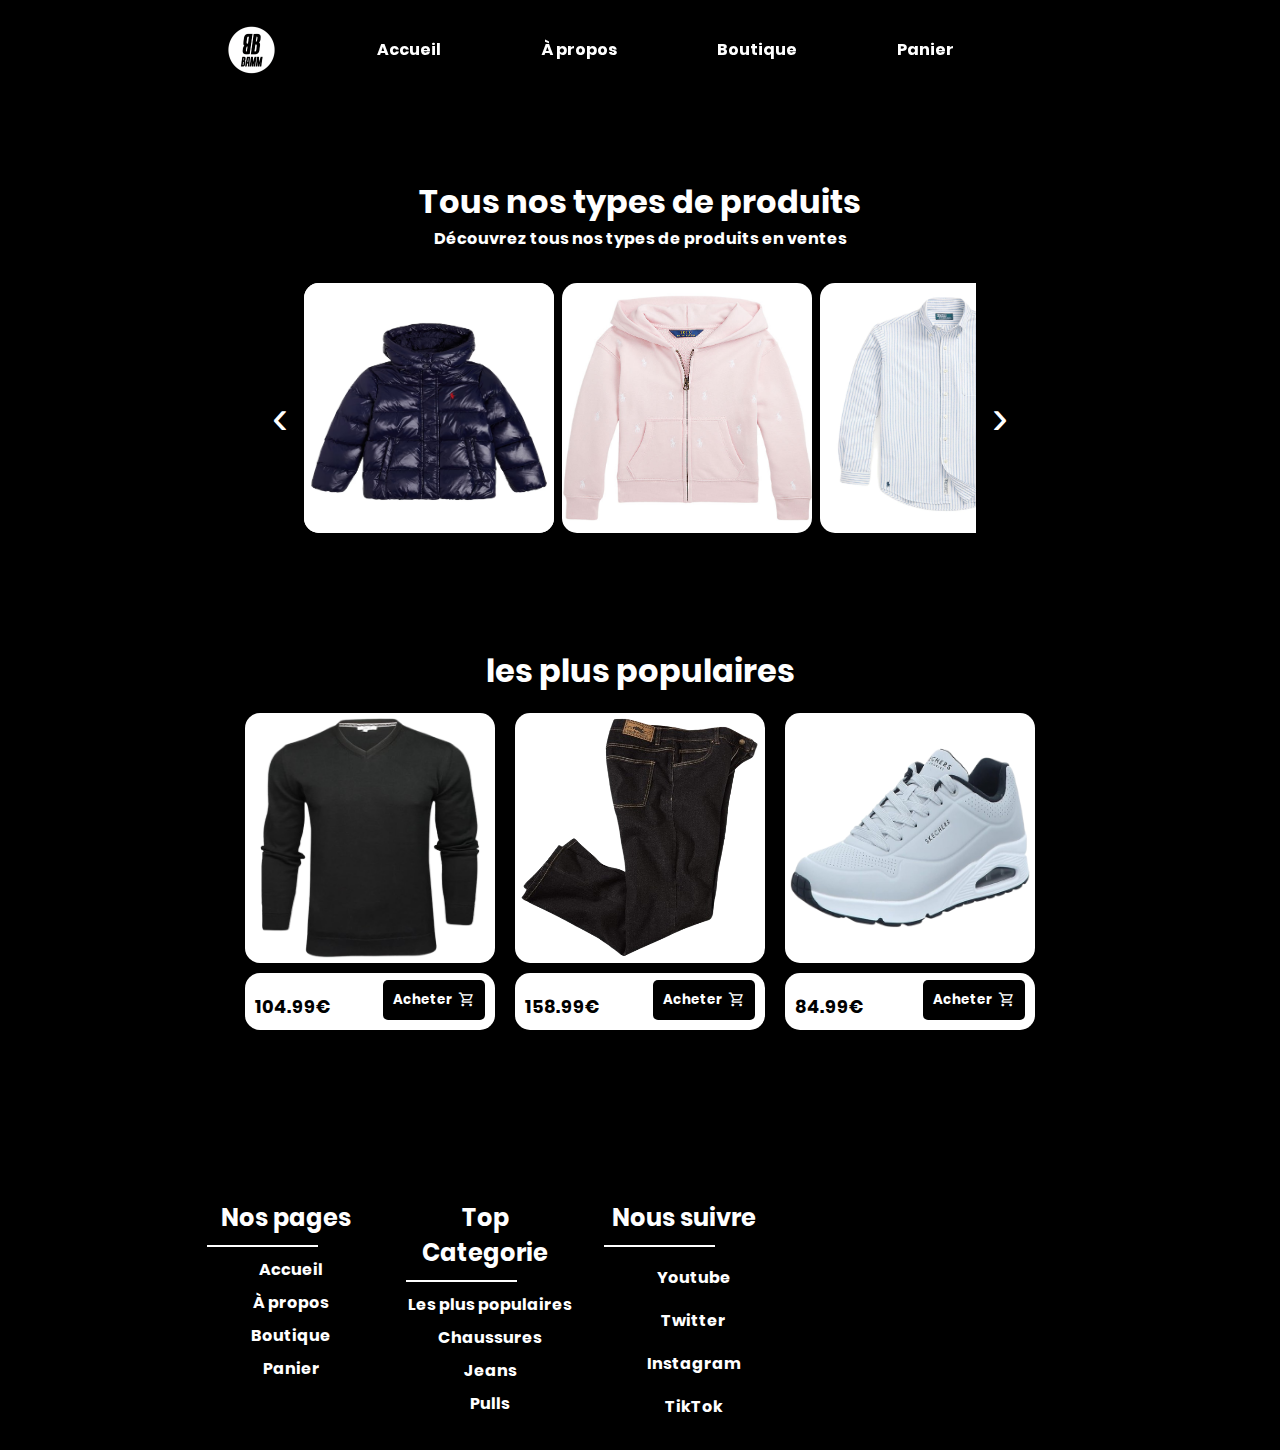
<file: boutique.html>
<!DOCTYPE html>
<html lang="en">
<head>
    <meta charset="UTF-8">
    <meta name="viewport" content="width=device-width, initial-scale=1.0">
    <title>Boutique</title>
    <link rel="stylesheet" href="css/boutique.css">    
    <link rel="stylesheet" href="https://fonts.googleapis.com/css2?family=Material+Symbols+Outlined:opsz,wght,FILL,GRAD@24,400,0,0&icon_names=shopping_cart" />
</head>

<header>
    <nav id="nav">
        <ul>
            <div class="menu-toggle" id="mobile-menu">
                <span class="bar"></span>
                <span class="bar"></span>
                <span class="bar"></span>
            </div>
            <ul class="nav-list">
            <img src="./images/logoBAMM_blanc.png" height="50px" width="50px">
            <li><a href="index.html">Accueil</a></li>
            <li><a href="a_propos.html">À propos</a></li>
            <li><a href="boutique.html">Boutique</a></li>
            <li>
                <div class="panier">
                    <a href="panier.html">Panier</a>
                    <span class="counter" id="item-count" style="display: none;">0</span>
                </div>
            </li>
            <span></span>
        </ul>
    </nav>
</header>

<body>
    <div style="height: 50px;"></div>

    <!--CAROUSEL-->
    <div class="carousel">
        <!--TITRE-->
        <div class="titre-caroussel">
            <h1>Tous nos types de produits</h1>
            <p>Découvrez tous nos types de produits en ventes</p>
        </div>

        <section id="caroussel-image">
            <!--FLECHES-->
            <button class="carousel-fleche carousel-fleche--prev" onclick="handleCarouselMove(false)">
                &#8249;
            </button>

            <button class="carousel-fleche carousel-fleche--next" onclick="handleCarouselMove()">
                &#8250;
            </button>
            
            <!--IMAGES-->
            <div class="carousel-container" dir="ltr">
                <!--DOUDOUNE-->
                <div class="carousel-slide" onclick="
                    document.getElementById('populaire').style.display='none';
                    document.getElementById('nosDoudounes').style.display='block';
                    document.getElementById('nosGilets').style.display='none';
                    document.getElementById('nosChemises').style.display='none';
                    document.getElementById('nosPulls').style.display='none';
                    document.getElementById('nosJeans').style.display='none';
                    document.getElementById('nosJoggings').style.display='none';
                    document.getElementById('nosShorts').style.display='none';
                    document.getElementById('nosChaussettes').style.display='none';
                    document.getElementById('nosChaussures').style.display='none';">
                    <img src="images/boutique/typeProduit/doudoune.png" height="250" width="250" alt="img_caroussel">
                </div>
                <div class="carousel-slide" onclick="
                    document.getElementById('populaire').style.display='none';
                    document.getElementById('nosDoudounes').style.display='none';
                    document.getElementById('nosGilets').style.display='block';
                    document.getElementById('nosChemises').style.display='none';
                    document.getElementById('nosPulls').style.display='none';
                    document.getElementById('nosJeans').style.display='none';
                    document.getElementById('nosJoggings').style.display='none';
                    document.getElementById('nosShorts').style.display='none';
                    document.getElementById('nosChaussettes').style.display='none';
                    document.getElementById('nosChaussures').style.display='none';">
                    <img src="images/boutique/typeProduit/gilet.jpg" height="250" width="250" alt="img_caroussel">
                </div>
                <div class="carousel-slide" onclick="
                    document.getElementById('populaire').style.display='none';
                    document.getElementById('nosDoudounes').style.display='none';
                    document.getElementById('nosGilets').style.display='none';
                    document.getElementById('nosChemises').style.display='block';
                    document.getElementById('nosPulls').style.display='none';
                    document.getElementById('nosJeans').style.display='none';
                    document.getElementById('nosJoggings').style.display='none';
                    document.getElementById('nosShorts').style.display='none';
                    document.getElementById('nosChaussettes').style.display='none';
                    document.getElementById('nosChaussures').style.display='none';">
                    <img src="images/boutique/typeProduit/chemise.jpg" height="250" width="250" alt="img_caroussel">
                </div>
                <div class="carousel-slide" onclick="
                    document.getElementById('populaire').style.display='none';
                    document.getElementById('nosDoudounes').style.display='none';
                    document.getElementById('nosGilets').style.display='none';
                    document.getElementById('nosChemises').style.display='none';
                    document.getElementById('nosPulls').style.display='block';
                    document.getElementById('nosJeans').style.display='none';
                    document.getElementById('nosJoggings').style.display='none';
                    document.getElementById('nosShorts').style.display='none';
                    document.getElementById('nosChaussettes').style.display='none';
                    document.getElementById('nosChaussures').style.display='none';">
                    <img src="images/boutique/typeProduit/pull.png" height="250" width="250" alt="img_caroussel">
                </div>
                <div class="carousel-slide" onclick="
                    document.getElementById('populaire').style.display='none';
                    document.getElementById('nosDoudounes').style.display='none';
                    document.getElementById('nosGilets').style.display='none';
                    document.getElementById('nosChemises').style.display='none';
                    document.getElementById('nosPulls').style.display='none';
                    document.getElementById('nosJeans').style.display='block';
                    document.getElementById('nosJoggings').style.display='none';
                    document.getElementById('nosShorts').style.display='none';
                    document.getElementById('nosChaussettes').style.display='none';
                    document.getElementById('nosChaussures').style.display='none';">
                    <img src="images/boutique/typeProduit/jean.png" height="250" width="250" alt="img_caroussel">
                </div>
                <div class="carousel-slide" onclick="
                    document.getElementById('populaire').style.display='none';
                    document.getElementById('nosDoudounes').style.display='none';
                    document.getElementById('nosGilets').style.display='none';
                    document.getElementById('nosChemises').style.display='none';
                    document.getElementById('nosPulls').style.display='none';
                    document.getElementById('nosJeans').style.display='none';
                    document.getElementById('nosJoggings').style.display='block';
                    document.getElementById('nosShorts').style.display='none';
                    document.getElementById('nosChaussettes').style.display='none';
                    document.getElementById('nosChaussures').style.display='none';">
                    <img src="images/boutique/typeProduit/jogging.jpg" height="250" width="250" alt="img_caroussel">
                </div>
                <div class="carousel-slide" onclick="
                    document.getElementById('populaire').style.display='none';
                    document.getElementById('nosDoudounes').style.display='none';
                    document.getElementById('nosGilets').style.display='none';
                    document.getElementById('nosChemises').style.display='none';
                    document.getElementById('nosPulls').style.display='none';
                    document.getElementById('nosJeans').style.display='none';
                    document.getElementById('nosJoggings').style.display='none';
                    document.getElementById('nosShorts').style.display='block';
                    document.getElementById('nosChaussettes').style.display='none';
                    document.getElementById('nosChaussures').style.display='none';">
                    <img src="images/boutique/typeProduit/short.png" height="250" width="250" alt="img_caroussel">
                </div>
                <div class="carousel-slide" onclick="
                    document.getElementById('populaire').style.display='none';
                    document.getElementById('nosDoudounes').style.display='none';
                    document.getElementById('nosGilets').style.display='none';
                    document.getElementById('nosChemises').style.display='none';
                    document.getElementById('nosPulls').style.display='none';
                    document.getElementById('nosJeans').style.display='none';
                    document.getElementById('nosJoggings').style.display='none';
                    document.getElementById('nosShorts').style.display='none';
                    document.getElementById('nosChaussettes').style.display='block';
                    document.getElementById('nosChaussures').style.display='none';">
                    <img src="images/boutique/typeProduit/chaussettes.png" height="250" width="250" alt="img_caroussel">
                </div>
                <div class="carousel-slide" onclick="
                    document.getElementById('populaire').style.display='none';
                    document.getElementById('nosDoudounes').style.display='none';
                    document.getElementById('nosGilets').style.display='none';
                    document.getElementById('nosChemises').style.display='none';
                    document.getElementById('nosPulls').style.display='none';
                    document.getElementById('nosJeans').style.display='none';
                    document.getElementById('nosJoggings').style.display='none';
                    document.getElementById('nosShorts').style.display='none';
                    document.getElementById('nosChaussettes').style.display='none';
                    document.getElementById('nosChaussures').style.display='block';">
                    <img src="images/boutique/typeProduit/chaussure.png" height="250" width="250" alt="img_caroussel">
                </div>
            </div>
        </section>
    </div>

    <!--POPULAIRE-->
    <div class="categorie" id="populaire">
        <h1>les plus populaires</h1>
        <div class="listeProduit">
            <div class="produit">
                <div class="image">
                    <img src="images/boutique/pull/pull2.png" height="240" width="220" alt="pullPopulaire">
                </div>
                <div class="info">
                    <h3 class="price">104.99€</h3>
                    <button class="buy-now-btn">Acheter<span class="material-symbols-outlined">
                        shopping_cart
                    </span></button>
                </div>
            </div>
            <div class="produit">
                <div class="image">
                    <img src="images/boutique/jean/jean1.png" height="240" width="240" alt="jeanPopulaire">
                </div>
                <div class="info">
                    <h3 class="price">158.99€</h3>
                    <button class="buy-now-btn">Acheter<span class="material-symbols-outlined">
                        shopping_cart
                    </span></button>
                </div>
            </div>
            <div class="produit">
                <div class="image">
                    <img src="images/boutique/chaussure/chaussure3.png" height="180" width="240" alt="chaussurePopulaire">
                </div>
                <div class="info">
                    <h3 class="price">84.99€</h3>
                    <button class="buy-now-btn">Acheter<span class="material-symbols-outlined">
                        shopping_cart
                    </span></button>
                </div>
            </div>
        </div>
    </div>

    <!--NOS PRODUITS-->
    <!--DOUDOUNES-->
    <div class="categorie" id="nosDoudounes" style="display: none;">
        <h1>nos doudounes</h1>
        <div class="listeProduit">
            <div class="produit">
                <div class="image">
                    <img src="images/boutique/doudoune/doudoune1.png" height="240" width="220" alt="doudoune1">
                </div>
                <div class="info">
                    <h3 class="price">117.99€</h3>
                    <button class="buy-now-btn">Acheter<span class="material-symbols-outlined">
                        shopping_cart
                    </span></button>
                </div>
            </div>
            <div class="produit">
                <div class="image">
                    <img src="images/boutique/doudoune/doudoune2.png" height="240" width="220" alt="doudoune2">
                </div>
                <div class="info">
                    <h3 class="price">71.99€</h3>
                    <button class="buy-now-btn">Acheter<span class="material-symbols-outlined">
                        shopping_cart
                    </span></button>
                </div>
            </div>
            <div class="produit">
                <div class="image">
                    <img src="images/boutique/doudoune/doudoune3.png" height="240" width="220" alt="doudoune3">
                </div>
                <div class="info">
                    <h3 class="price">185.99€</h3>
                    <button class="buy-now-btn">Acheter<span class="material-symbols-outlined">
                        shopping_cart
                    </span></button>
                </div>
            </div>
        </div>
    </div>

    <!--GILETS-->
    <div class="categorie" id="nosGilets" style="display: none;">
        <h1>nos gilets</h1>
        <div class="listeProduit">
            <div class="produit">
                <div class="image">
                    <img src="images/boutique/gilet/gilet1.png" height="240" width="220" alt="gilet1">
                </div>
                <div class="info">
                    <h3 class="price">66.99€</h3>
                    <button class="buy-now-btn">Acheter<span class="material-symbols-outlined">
                        shopping_cart
                    </span></button>
                </div>
            </div>
            <div class="produit">
                <div class="image">
                    <img src="images/boutique/gilet/gilet2.png" height="240" width="220" alt="gilet2">
                </div>
                <div class="info">
                    <h3 class="price">194.99€</h3>
                    <button class="buy-now-btn">Acheter<span class="material-symbols-outlined">
                        shopping_cart
                    </span></button>
                </div>
            </div>
            <div class="produit">
                <div class="image">
                    <img src="images/boutique/gilet/gilet3.png" height="240" width="220" alt="gilet3">
                </div>
                <div class="info">
                    <h3 class="price">73.99€</h3>
                    <button class="buy-now-btn">Acheter<span class="material-symbols-outlined">
                        shopping_cart
                    </span></button>
                </div>
            </div>
        </div>
    </div>

    <!--CHEMISES-->
    <div class="categorie" id="nosChemises" style="display: none;">
        <h1>nos chemises</h1>
        <div class="listeProduit">
            <div class="produit">
                <div class="image">
                    <img src="images/boutique/chemise/chemise1.png" height="240" width="250" alt="chemise1">
                </div>
                <div class="info">
                    <h3 class="price">177.99€</h3>
                    <button class="buy-now-btn">Acheter<span class="material-symbols-outlined">
                        shopping_cart
                    </span></button>
                </div>
            </div>
            <div class="produit">
                <div class="image">
                    <img src="images/boutique/chemise/chemise2.png" height="240" width="250" alt="chemise2">
                </div>
                <div class="info">
                    <h3 class="price">165.99€</h3>
                    <button class="buy-now-btn">Acheter<span class="material-symbols-outlined">
                        shopping_cart
                    </span></button>
                </div>
            </div>
            <div class="produit">
                <div class="image">
                    <img src="images/boutique/chemise/chemise3.png" height="240" width="250" alt="chemise3">
                </div>
                <div class="info">
                    <h3 class="price">141.99€</h3>
                    <button class="buy-now-btn">Acheter<span class="material-symbols-outlined">
                        shopping_cart
                    </span></button>
                </div>
            </div>
        </div>
    </div>

    <!--PULLS-->
    <div class="categorie" id="nosPulls" style="display: none;">
        <h1>nos pulls</h1>
        <div class="listeProduit">
            <div class="produit">
                <div class="image">
                    <img src="images/boutique/pull/pull1.png" height="240" width="220" alt="pull1">
                </div>
                <div class="info">
                    <h3 class="price">95.99€</h3>
                    <button class="buy-now-btn">Acheter<span class="material-symbols-outlined">
                        shopping_cart
                    </span></button>
                </div>
            </div>
            <div class="produit">
                <div class="image">
                    <img src="images/boutique/pull/pull2.png" height="240" width="220" alt="pull2">
                </div>
                <div class="info">
                    <h3 class="price">136.99€</h3>
                    <button class="buy-now-btn">Acheter<span class="material-symbols-outlined">
                        shopping_cart
                    </span></button>
                </div>
            </div>
            <div class="produit">
                <div class="image">
                    <img src="images/boutique/pull/pull3.png" height="240" width="220" alt="pull3">
                </div>
                <div class="info">
                    <h3 class="price">88.99€</h3>
                    <button class="buy-now-btn">Acheter<span class="material-symbols-outlined">
                        shopping_cart
                    </span></button>
                </div>
            </div>
        </div>
    </div>

    <!--JEANS-->
    <div class="categorie" id="nosJeans" style="display: none;">
        <h1>nos jeans</h1>
        <div class="listeProduit">
            <div class="produit">
                <div class="image">
                    <img src="images/boutique/jean/jean1.png" height="240" width="240" alt="jean1">
                </div>
                <div class="info">
                    <h3 class="price">158.99€</h3>
                    <button class="buy-now-btn">Acheter<span class="material-symbols-outlined">
                        shopping_cart
                    </span></button>
                </div>
            </div>
            <div class="produit">
                <div class="image">
                    <img src="images/boutique/jean/jean2.png" height="240" width="240" alt="jean2">
                </div>
                <div class="info">
                    <h3 class="price">182.99€</h3>
                    <button class="buy-now-btn">Acheter<span class="material-symbols-outlined">
                        shopping_cart
                    </span></button>
                </div>
            </div>
            <div class="produit">
                <div class="image">
                    <img src="images/boutique/jean/jean3.png" height="240" width="240" alt="jean3">
                </div>
                <div class="info">
                    <h3 class="price">85.99€</h3>
                    <button class="buy-now-btn">Acheter<span class="material-symbols-outlined">
                        shopping_cart
                    </span></button>
                </div>
            </div>
        </div>
    </div>

    <!--JOGGINGS-->
    <div class="categorie" id="nosJoggings" style="display: none;">
        <h1>nos joggings</h1>
        <div class="listeProduit">
            <div class="produit">
                <div class="image">
                    <img src="images/boutique/jogging/jogging1.png" height="240" width="100" alt="jogging1">
                </div>
                <div class="info">
                    <h3 class="price">131.99€</h3>
                    <button class="buy-now-btn">Acheter<span class="material-symbols-outlined">
                        shopping_cart
                    </span></button>
                </div>
            </div>
            <div class="produit">
                <div class="image">
                    <img src="images/boutique/jogging/jogging2.png" height="240" width="100" alt="jogging2">
                </div>
                <div class="info">
                    <h3 class="price">195.99€</h3>
                    <button class="buy-now-btn">Acheter<span class="material-symbols-outlined">
                        shopping_cart
                    </span></button>
                </div>
            </div>
            <div class="produit">
                <div class="image">
                    <img src="images/boutique/jogging/jogging3.png" height="240" width="100" alt="jogging3">
                </div>
                <div class="info">
                    <h3 class="price">151.99€</h3>
                    <button class="buy-now-btn">Acheter<span class="material-symbols-outlined">
                        shopping_cart
                    </span></button>
                </div>
            </div>
        </div>
    </div>

    <!--SHORTS-->
    <div class="categorie" id="nosShorts" style="display: none;">
        <h1>nos shorts</h1>
        <div class="listeProduit">
            <div class="produit">
                <div class="image">
                    <img src="images/boutique/short/short1.png" height="220" width="260" alt="short1">
                </div>
                <div class="info">
                    <h3 class="price">60.99€</h3>
                    <button class="buy-now-btn">Acheter<span class="material-symbols-outlined">
                        shopping_cart
                    </span></button>
                </div>
            </div>
            <div class="produit">
                <div class="image">
                    <img src="images/boutique/short/short2.png" height="220" width="260" alt="short2">
                </div>
                <div class="info">
                    <h3 class="price">94.99€</h3>
                    <button class="buy-now-btn">Acheter<span class="material-symbols-outlined">
                        shopping_cart
                    </span></button>
                </div>
            </div>
            <div class="produit">
                <div class="image">
                    <img src="images/boutique/short/short3.png" height="220" width="260" alt="short3">
                </div>
                <div class="info">
                    <h3 class="price">113.99€</h3>
                    <button class="buy-now-btn">Acheter<span class="material-symbols-outlined">
                        shopping_cart
                    </span></button>
                </div>
            </div>
        </div>
    </div>

    <!--CHAUSSETTES-->
    <div class="categorie" id="nosChaussettes" style="display: none;">
        <h1>nos chaussettes</h1>
        <div class="listeProduit">
            <div class="produit">
                <div class="image">
                    <img src="images/boutique/chaussette/chaussette1.png" height="200" width="240" alt="chaussette1">
                </div>
                <div class="info">
                    <h3 class="price">15.99€</h3>
                    <button class="buy-now-btn">Acheter<span class="material-symbols-outlined">
                        shopping_cart
                    </span></button>
                </div>
            </div>
            <div class="produit">
                <div class="image">
                    <img src="images/boutique/chaussette/chaussette2.png" height="200" width="240" alt="chaussette2">
                </div>
                <div class="info">
                    <h3 class="price">16.99€</h3>
                    <button class="buy-now-btn">Acheter<span class="material-symbols-outlined">
                        shopping_cart
                    </span></button>
                </div>
            </div>
        </div>
    </div>

    <!--CHAUSSURES-->
    <div class="categorie" id="nosChaussures" style="display: none;">
        <h1>nos chaussures</h1>
        <div class="listeProduit"> 
            <div class="produit">
                <div class="image">
                    <img src="images/boutique/chaussure/chaussure1.png" height="180" width="240" alt="chaussure1">
                </div>
                <div class="info">
                    <h3 class="price">82.99€</h3>
                    <button class="buy-now-btn">Acheter<span class="material-symbols-outlined">
                        shopping_cart
                    </span></button>
                </div>
            </div>
            <div class="produit">
                <div class="image">
                    <img src="images/boutique/chaussure/chaussure2.png" height="180" width="240" alt="chaussure2">
                </div>
                <div class="info">
                    <h3 class="price">107.99€</h3>
                    <button class="buy-now-btn">Acheter<span class="material-symbols-outlined">
                        shopping_cart
                    </span></button>
                </div>
            </div>
            <div class="produit">
                <div class="image">
                    <img src="images/boutique/chaussure/chaussure3.png" height="180" width="240" alt="chaussure3">
                </div>
                <div class="info">
                    <h3 class="price">84.99€</h3>
                    <button class="buy-now-btn">Acheter<span class="material-symbols-outlined">
                        shopping_cart
                    </span></button>
                </div>
            </div>
        </div>
    </div>

    <!--FOOTER-->
    <footer>
        <div class="footer-section">
            <h1>Nos pages</h1>
            <ul>
                <li><a href="index.html">Accueil</a></li>
                <li><a href="a_propos.html">À propos</a></li>
                <li><a href="boutique.html">Boutique</a></li>
                <li><a href="panier.html">Panier</a></li>
            </ul>
        </div>
    
        <div class="footer-section">
            <h1>Top Categorie</h1>
            <ul>
                <li>
                    <a onclick="
                    document.getElementById('populaire').style.display='block';
                    document.getElementById('nosDoudounes').style.display='none';
                    document.getElementById('nosGilets').style.display='none';
                    document.getElementById('nosChemises').style.display='none';
                    document.getElementById('nosPulls').style.display='none';
                    document.getElementById('nosJeans').style.display='none';
                    document.getElementById('nosJoggings').style.display='none';
                    document.getElementById('nosShorts').style.display='none';
                    document.getElementById('nosChaussettes').style.display='none';
                    document.getElementById('nosChaussures').style.display='none';"
                    href="#">Les plus populaires</a>
                </li>
                <li><a onclick="
                    document.getElementById('populaire').style.display='none';
                    document.getElementById('nosDoudounes').style.display='none';
                    document.getElementById('nosGilets').style.display='none';
                    document.getElementById('nosChemises').style.display='none';
                    document.getElementById('nosPulls').style.display='none';
                    document.getElementById('nosJeans').style.display='none';
                    document.getElementById('nosJoggings').style.display='none';
                    document.getElementById('nosShorts').style.display='none';
                    document.getElementById('nosChaussettes').style.display='none';
                    document.getElementById('nosChaussures').style.display='block';"
                    href="#">Chaussures</a>
                </li>
                <li><a onclick="
                    document.getElementById('populaire').style.display='none';
                    document.getElementById('nosDoudounes').style.display='none';
                    document.getElementById('nosGilets').style.display='none';
                    document.getElementById('nosChemises').style.display='none';
                    document.getElementById('nosPulls').style.display='none';
                    document.getElementById('nosJeans').style.display='block';
                    document.getElementById('nosJoggings').style.display='none';
                    document.getElementById('nosShorts').style.display='none';
                    document.getElementById('nosChaussettes').style.display='none';
                    document.getElementById('nosChaussures').style.display='none';"
                    href="#">Jeans</a>
                </li>
                <li>
                    <a onclick="
                    document.getElementById('populaire').style.display='none';
                    document.getElementById('nosDoudounes').style.display='none';
                    document.getElementById('nosGilets').style.display='none';
                    document.getElementById('nosChemises').style.display='none';
                    document.getElementById('nosPulls').style.display='block';
                    document.getElementById('nosJeans').style.display='none';
                    document.getElementById('nosJoggings').style.display='none';
                    document.getElementById('nosShorts').style.display='none';
                    document.getElementById('nosChaussettes').style.display='none';
                    document.getElementById('nosChaussures').style.display='none';"
                    href="#">Pulls</a>
                </li>
            </ul>
        </div>

        <div class="footer-section">
            <h1>Nous suivre</h1>
            <ul class="liste-footer">
                <li><a href="https://www.youtube.com" target="_blank"><i class="fab fa-youtube"></i><strong>Youtube</strong></a></li>
                <li><a href="https://www.twitter.com" target="_blank"><i class="fab fa-twitter"></i><strong>Twitter</strong></a></li>
                <li><a href="https://www.instagram.com" target="_blank"><i class="fab fa-instagram"></i><strong>Instagram</strong></a></li>
                <li><a href="https://www.tiktok.com" target="_blank"><i class="fab fa-tiktok"></i><strong>TikTok</strong></a></li>
            </ul>
        </div>
        <iframe src="https://www.google.com/maps/embed?pb=!1m18!1m12!1m3!1d2812.4651693552!2d6.837686581501665!3d47.64373933983686!2m3!1f0!2f0!3f0!3m2!1i1024!2i768!4f13.1!3m3!1m2!1s0x47923b7f3ef97f73%3A0xa8bb356e6190f64c!2sIUT%20Nord%20Franche-Comt%C3%A9%20-%20Universit%C3%A9%20de%20Franche-Comt%C3%A9!5e0!3m2!1sen!2sfr!4v1729255618287!5m2!1sen!2sfr" width="300" height="250" style="border:0;" allowfullscreen="" loading="lazy" referrerpolicy="no-referrer-when-downgrade"></iframe>
    </footer>

    <!--SCRIPT-->
    <script src="script/scriptBoutique.js"></script>

</body>
</html>
</file>
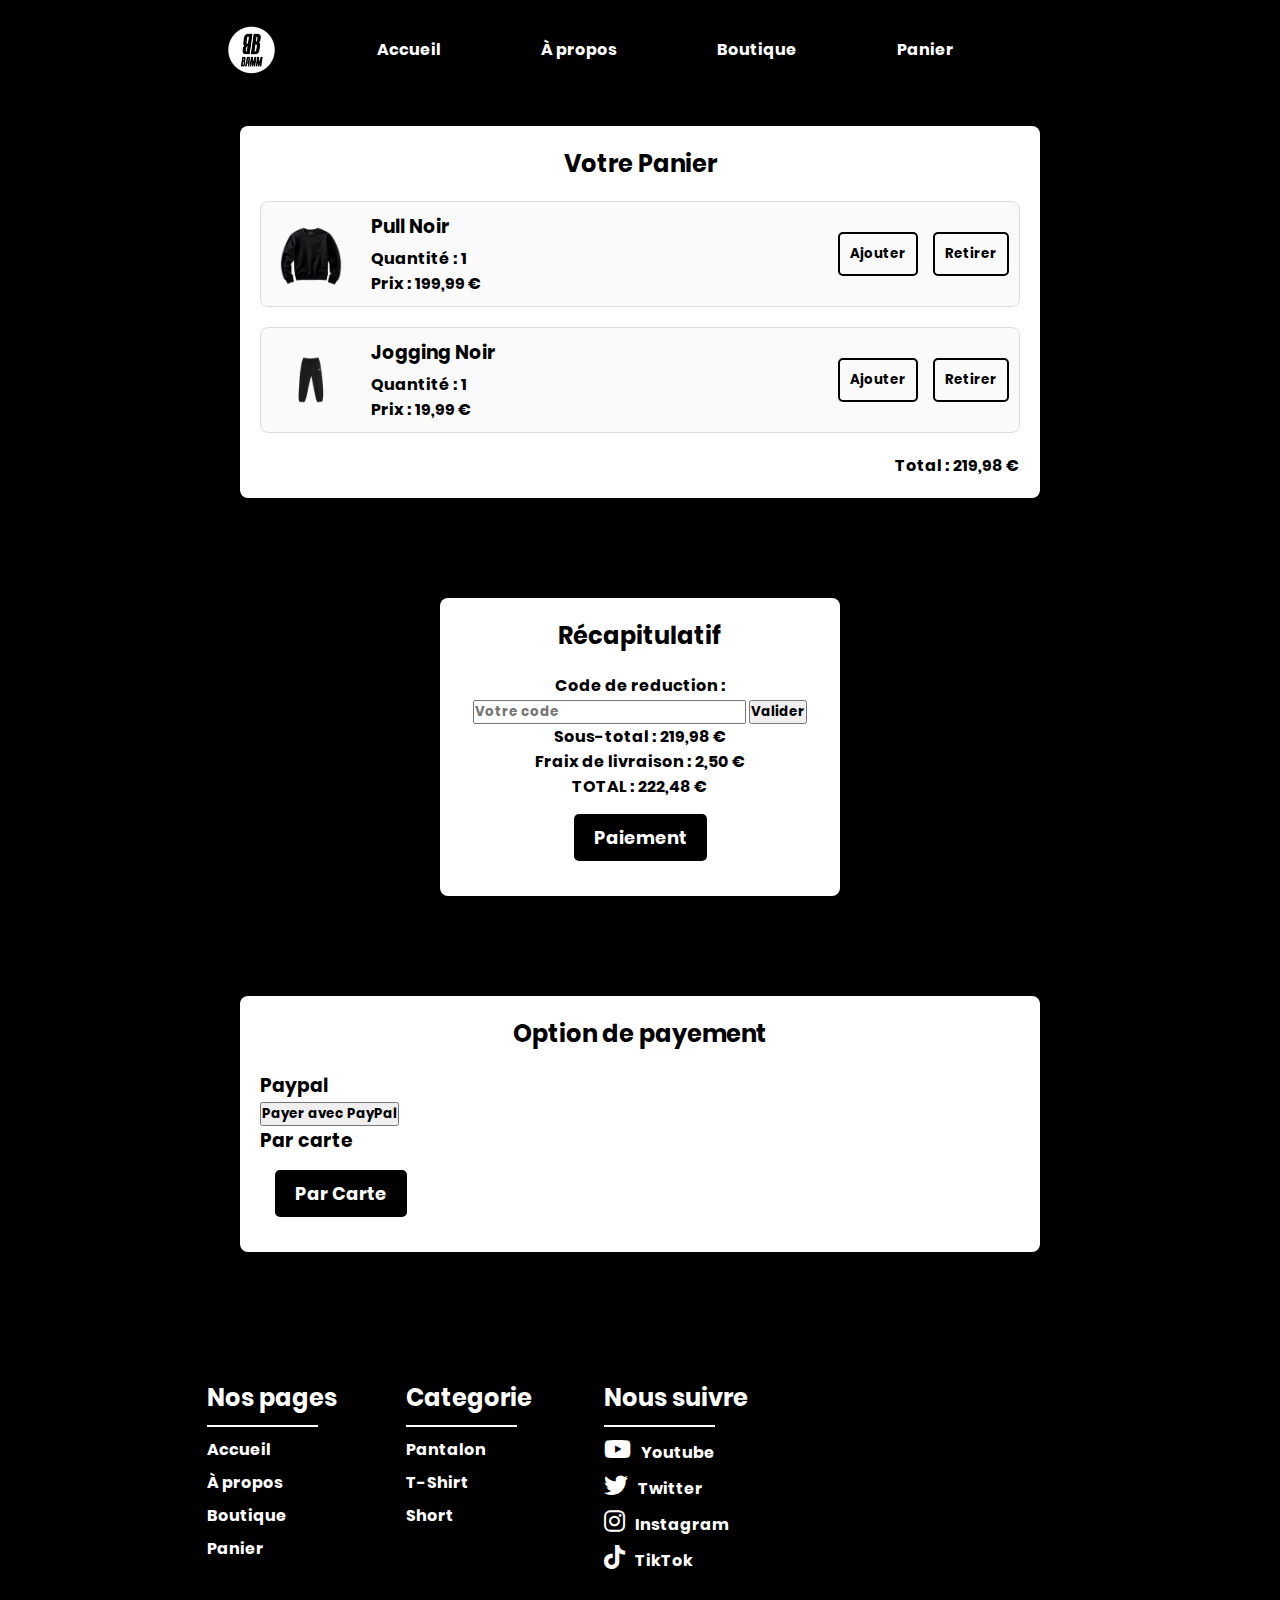
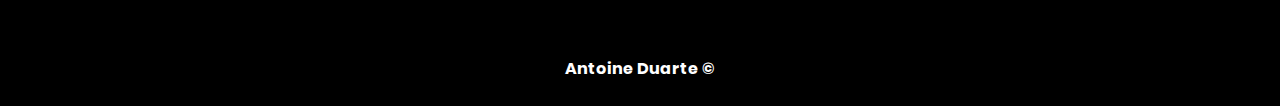
<file: panier.html>
<!DOCTYPE html>
<html lang="fr">
<head>
    <meta charset="UTF-8">
    <meta name="viewport" content="width=device-width, initial-scale=1.0">
    <title>BAMM</title>
    <link rel="icon" href="favicon.ico" type="image/x-icon">
    <link rel="stylesheet" href="css/panier.css">    
    <link rel="stylesheet" href="https://fonts.googleapis.com/css2?family=Material+Symbols+Outlined:opsz,wght,FILL,GRAD@24,400,0,0&icon_names=shopping_cart" />
    <link rel="stylesheet" href="https://cdnjs.cloudflare.com/ajax/libs/font-awesome/6.0.0-beta3/css/all.min.css">

</head>
<header>
    <nav id="nav">
        <ul>
            <div class="menu-toggle" id="mobile-menu">
                <span class="bar"></span>
                <span class="bar"></span>
                <span class="bar"></span>
            </div>
            <ul class="nav-list">
            <img src="./images/logoBAMM_blanc.png" height="50px" width="50px">
            <li><a href="index.html">Accueil</a></li>
            <li><a href="a_propos.html">À propos</a></li>
            <li><a href="boutique.html">Boutique</a></li>
            <li><a href="panier.html">Panier</a></li>
            <span></span>
        </ul>
    </nav>
</header>

<body>
    <br><br><br><br><br><br><br>
    <section>
    <h2>Votre Panier</h2>
    <div class="panier">
        <img src="images/index/top_ventes/pull.png" alt="Produit 1">
        <div class="item-info">
            <h3>Pull Noir</h3>
            <p>Quantité : 1</p>
            <p>Prix : 199,99 €</p>
        </div>
        <button class="ajoute-btn">Ajouter</button>
        <button class="retire-btn">Retirer</button>
    </div>

    <div class="panier">
        <img src="images/index/top_ventes/jogging_vente.jpg" alt="Produit 2">
        <div class="item-info">
            <h3>Jogging Noir</h3>
            <p>Quantité : 1</p>
            <p>Prix : 19,99 €</p>
        </div>
        <button class="ajoute-btn">Ajouter</button>
        <button class="retire-btn">Retirer</button>
    </div>

    <div class="cart-summary">
        <p>Total : 219,98 €</p>
        
    </div>
    </section>

    <section id="Recapitulatif">
        <h2>Récapitulatif</h2>
        <p>Code de reduction : </p>
        <input type="text" name=" code" id="code" placeholder="Votre code"> <button> Valider</button>
        <br>
        <p>Sous-total : 219,98 €</p>
        <p>Fraix de livraison : 2,50 €</p>
        <p>TOTAL : 222,48 €</p>
        <a href="#infopaye">
        <button class="valide-btn">Paiement</button>
        </a>
        
    </section>

    <section id="infopaye">
        <h2>Option de payement</h2>
        <div id="paypal">
            <h3>Paypal</h3>
            <a href="https://www.paypal.com/your-link-here" target="_blank">
                <button class="paypal-btn">
                  Payer avec PayPal
                </button>
            </a> 
        </div>
        <div id="optionpayement">
            <h3>Par carte</h3>
            <a href="carte.html" >
                <button class="valide-btn">
                  Par Carte                </button>
            </a> 
        </div>
    </section>

    <footer>

        <div class="footer-section">
            <h1>Nos pages</h1>
            <ul>
                <li><a href="index.html">Accueil</a></li>
                <li><a href="a_propos.html">À propos</a></li>
                <li><a href="boutique.html">Boutique</a></li>
                <li><a href="panier.html">Panier</a></li>
            </ul>
        </div>
    
        <div class="footer-section">
            <h1>Categorie</h1>
            <ul>
                <li><a href="#">Pantalon</a></li>
                <li><a href="#">T-Shirt</a></li>
                <li><a href="#">Short</a></li>
            </ul>
        </div>

        <div class="footer-section">
            <h1>Nous suivre</h1>
            <ul class="liste-footer">
                <li><a href="https://www.youtube.com" target="_blank"><i class="fab fa-youtube"></i><strong>Youtube</strong></a></li>
                <li><a href="https://www.twitter.com" target="_blank"><i class="fab fa-twitter"></i><strong>Twitter</strong></a></li>
                <li><a href="https://www.instagram.com" target="_blank"><i class="fab fa-instagram"></i><strong>Instagram</strong></a></li>
                <li><a href="https://www.tiktok.com" target="_blank"><i class="fab fa-tiktok"></i><strong>TikTok</strong></a></li>
            </ul>
        </div>

                <iframe src="https://www.google.com/maps/embed?pb=!1m18!1m12!1m3!1d2812.4651693552!2d6.837686581501665!3d47.64373933983686!2m3!1f0!2f0!3f0!3m2!1i1024!2i768!4f13.1!3m3!1m2!1s0x47923b7f3ef97f73%3A0xa8bb356e6190f64c!2sIUT%20Nord%20Franche-Comt%C3%A9%20-%20Universit%C3%A9%20de%20Franche-Comt%C3%A9!5e0!3m2!1sen!2sfr!4v1729255618287!5m2!1sen!2sfr" width="300" height="250" style="border:0;" allowfullscreen="" loading="lazy" referrerpolicy="no-referrer-when-downgrade"></iframe>
    </footer>

    <div class="nom-auteur">Antoine Duarte &copy </div>

    <script src="script/script.js"></script>
</body>
</html>
</file>
<file: css/boutique.css>
* {
    padding: 0;
    margin: 0;
  }
  
body {
    background-color: black;
    scroll-behavior: smooth;
    font-family: "Poppins_Bold";
    color: white;
    justify-content: center;
    text-align: center;
}

/* 

--------------------------------------------------------------
|                          Barre de naviguation              |
--------------------------------------------------------------


*/

#nav{
    transition: background-color 0.4s ease; /* Transition fluide en 0.4 secondes */
  }
  
  header{
    position:fixed;
    font-family: "Poppins_Bold";
    width: 100%; /* Prend toute la largeur de la page */
    z-index: 1000; 
  }
  
  nav ul{
    list-style-type: none;
    align-items: center;
  }
  li{
    display: inline-block;
  }
  
  li a{
    color:white;
    text-decoration: none;
  }
  header nav ul {
    padding:1%;
    display: flex;
    justify-content: center;
    gap: 100px;
  }
  
  
  nav li a:after {
    content: '';
    display: block;
    margin: auto;
    height: 1px;
    width: 0;
    background: transparent;
    transition: width .5s ease, background-color .5s ease;
  }
  nav li a:hover:after {
    width: 90%;
    background: white;
  }
  .menu-toggle{
    display: none;
    flex-direction: column;
    cursor: pointer;
  }
  
  .bar {
    height: 3px; /* Épaisseur des barres */
    width: 25px; /* Largeur des barres */
    background-color: white; /* Couleur des barres */
    margin: 3px 0; /* Espace entre les barres */
  }
  
  /* BARRE SCROLL */
  nav.scrolled {
    background-color: black; /* Change en noir après le scroll */
  }
  
  /* Barre de navation HAUT (RESPONSIVE) */
  @media (max-width: 768px) {
    .nav-list {
      display: none; /* Masquer la liste par défaut */
      flex-direction: column; /* Affiche les éléments verticalement */
      position: absolute; /* Positionnement absolu */
      top: 30px; /* Positionnement sous la barre de navigation */
      right: 0; /* Aligne à droite */
      background-color: black; /* Fond noir */
      width: 100%; /* Prend toute la largeur */
      padding: 10px 0; /* Espace vertical */
  }
  
  .nav-list.active {
      display: flex; /* Affiche la liste quand active */
  }
  
  .menu-toggle {
      display: flex; /* Affiche le menu burger */
  }
  
  #nav{
    background-color: black;
  }
  header nav ul{
    gap:30px
  }
  }

.panier{
    display: flex;
    flex-direction: row;
}

  .counter {
    background-color: red;
    color: white;
    border-radius: 50%;
    padding: 5px 10px;
    margin-left: 5px; /* Espace entre le texte "Panier" et le compteur */
    font-size: 0.8em;
    vertical-align: middle; /* Pour aligner verticalement avec le texte */
}

/*
--------------------------------------------------------------
|                          PAGE BOUTIQUE                            |
--------------------------------------------------------------
*/

.categorie {
    width: 100%;
    padding-block: 16px 32px;
    margin: 16px 48px;
    display: flex;
    gap: 8px;
    justify-content: center;
    font-family: 'Poppins_Bold';
    margin: auto;
    overflow-x: auto;
    flex-direction: column;
}

.listeProduit{
    display: flex;
    flex-direction: row;
    justify-content: center;
}

.produit{
    position: relative;
    width: 250px;
    display: flex;
    flex-direction: column;
    gap: 10px;
    margin: 10px;
    justify-content: center;
    align-items: center;
}

.image {
    background-color: white;
    border-radius: 15px;
    width: 250px;
    height: 250px;
    display: flex; /* Utilise flexbox pour centrer le contenu */
    align-items: center; /* Centre verticalement le contenu */
    justify-content: center; /* Centre horizontalement le contenu */
}

.info {
    position : relative;
    width: 250px;
    background-color: white;
    border-radius: 15px;
    text-align: left;
}

@media (max-width: 768px) {
    .listeProduit{
        flex-direction: column;
        align-items: center;
    }
}

.price {
    position: relative;
    font-size: 18px;
    font-weight: bold;
    color: black;
    padding: 10px;
    padding-top: 20px;
}

.buy-now-btn span {
    font-size: 1.3em;
    margin-left: 5px;
}
  
.buy-now-btn {
    position: absolute;
    display: flex; /* Utilise flexbox pour centrer le contenu */
    align-items: center; /* Centre verticalement le contenu */
    justify-content: center; /* Centre horizontalement le contenu */
    bottom: 10px;
    right: 10px;
    padding: 10px 10px;
    background-color: black;
    color: white;
    border: none;
    border-radius: 5px;
    cursor: pointer;
    font-family: 'Poppins_Bold';
}
  
.buy-now-btn:hover {
    background-color: white;
    color: black;
}

/*
--------------------------------------------------------------
|                          CAROUSSEL IMAGE                   |
--------------------------------------------------------------
*/
#caroussel-image{
    display: flex;
    justify-content: center;
    align-items: center;
    margin-right: 20%;
    margin-left: 20%;
    margin-bottom: 50px;
  }
  
  .titre-caroussel h1{
    margin-top: 10%;
    display: flex;
    justify-content: center;
    align-items: center;
    font-family: 'Poppins_Bold';
    color: white;
  }
  
  .titre-caroussel p{
    display: flex;
    justify-content: center;
    align-items: center;
    font-family: 'Poppins_Bold';
    color: white;
  }
  
  .carousel-fleche {
    position: absolute;
    display: flex;
    justify-content: center;
    margin-block: auto;
    height: fit-content;
    width: 48px;
    border: none;
    font-size: 3rem;
    padding: 0;
    cursor: pointer;
    background-color: black;
    color:white;
  }
  
  .carousel-slide img:hover{
    filter: brightness(0.5);
    transition: 0.3s;
  }
  
  .carousel-fleche--prev {
    left: 20%;
  }
  
  .carousel-fleche--next {
    right: 20%;
  }
  
  .carousel-container {
    width: 100%;
    padding-block: 16px 32px;
    margin: 16px 48px;
    overflow-x: auto;
    display: flex;
    gap: 8px;
    align-items: center;
    scroll-snap-type: x mandatory;
    flex-flow: row nowrap;
    scroll-behavior: smooth;
  }
  
  .carousel-container::-webkit-scrollbar {
    display:none;
  }
  
  .carousel-slide img{
    flex: 1 0 30%; /* Réduit la taille de base à 20% au lieu de 30% */
    aspect-ratio: 1; /* Laisse l'image carrée */
    flex-flow: column nowrap;
    display: flex;
    justify-content: center;
    align-items: center;
    scroll-snap-align: center;
    background-color: white;
    border-radius: 15px;
  }
  
  @media (max-width: 768px) {
  
    #caroussel-image{
      margin: 0;
    }
    .titre-caroussel h1{
      font-size: 32px;
    }
    .titre-caroussel p{
      font-size: 16px;
      display: flex;
      justify-content: center;
      margin-left: 3%;
      margin-right: 3%;
    }
    .carousel-fleche--prev {
        left: 0;
    }
    .carousel-fleche--next {
        right: 0;
    }
    
  }

.carousel-slide {
    position: relative; /* Positionnement pour placer le texte sur l'image */
}

.carousel-slide:hover::before {
    content: "Afficher tous les produits";
    position: absolute;
    top: 50%;
    left: 50%;
    transform: translate(-50%, -50%);
    color: white;
    font-size: 1.2rem;
    background-color: rgba(0, 0, 0, 0.6);
    border-radius: 8px;
    z-index: 1;
    opacity: 1;
    transition: opacity 0.3s ease;
}

.carousel-slide::before {
    content: "";
    position: absolute;
    top: 0;
    left: 0;
    right: 0;
    bottom: 0;
    background-color: rgba(0, 0, 0, 0.5);
    opacity: 0;
    transition: opacity 0.3s ease;
    border-radius: 15px;
}

.carousel-slide:hover::before {
    opacity: 1;
}


/*
--------------------------------------------------------------
|                          FOOTER                            |
--------------------------------------------------------------
*/

footer {
    background-color: black;
    color: white;
    font-family: 'Poppins_Bold';
    display: flex;
    justify-content: center;
    margin-top:10%;
    margin-left: 15%;
    margin-right: 15%;
  
  }
  .nom-auteur{
    font-family: 'Poppins_Bold';
    color:white;
    display: flex;
    justify-content: center;
    padding:2%;
  }
  
  footer ul {
    gap: 50px; /* Ici, le gap est appliqué aux éléments de la liste */
    list-style-type: none; /* Pour supprimer les puces de la liste */
    padding: 0;
    margin: 0;
  }
  
  footer a {
    color: white;
    text-decoration: none;
  }
  
  .footer-section {
    flex: 1;
    margin: 0 15px;
  }
  
  .footer-section h1 {
    font-size: 20px;
    margin-bottom: 10px;
  }
  
  .footer-section ul {
    list-style-type: none;
    padding: 0;
  }
  
  .footer-section ul li {
    margin-bottom: 8px;
    display: block;
  }
  
  .footer-section ul li a {
    color: white;
    text-decoration: none;
  }
  
  .social-icons {
    display: block;
  }
  
  .liste-footer li {
    margin-bottom: 8px;
  }
  
  .liste-footer i {
    font-size: 24px;
    margin-right: 10px;
  }
  
  .footer-section h1{
    font-size: 24px;
    margin-right: 10px;
  }
  
  .footer-section a:hover{
    color:gray;
  }
  .footer-section h1::after {
    content: '';
    display: block;
    width: 70%; /* Tu peux ajuster la largeur ici */
    height: 2px;
    background-color: white; /* Couleur de la barre */
    margin: 10px 0; /* Espace entre le titre et la barre */
  }
  
  /* Ventes (RESPONSIVE) */
  @media (max-width: 768px) {
    .footer-section h1{
      font-size: 13px;
      display: inline-block;
    }
    .footer-section a {
      font-size: 12px;
    }
    .footer-section a i{
      display: flex;
      justify-content: center;
      font-size: 12px;
      align-items: center;
    }
    iframe{
      display: none;
    }
    .liste-footer a strong{
      display: none;
  }
  }
  
  /*
  --------------------------------------------------------------
  |                          Police d'écriture                 |
  --------------------------------------------------------------
  */
  @font-face {
    font-family: 'Poppins_Bold';
    src: url("../fonts/Poppins-Bold.ttf");
  }
</file>
<file: css/panier.css>
* {
    padding: 0;
    margin: 0;
    font-family: "Poppins_Bold";
  }
  
body {
    background-color: rgb(255, 255, 255);
    scroll-behavior: smooth;
}


/* 

--------------------------------------------------------------
|                          Barre de naviguation              |
--------------------------------------------------------------


*/

#nav{
  transition: background-color 0.4s ease; /* Transition fluide en 0.4 secondes */
}

header{
  position:fixed;
  font-family: "Poppins_Bold";
  width: 100%; /* Prend toute la largeur de la page */
  z-index: 1000; 
  background-color: black;
}

nav ul{
  list-style-type: none;
  align-items: center;
}
li{
  display: inline-block;
}

li a{
  color:white;
  text-decoration: none;
}
header nav ul {
  padding:1%;
  display: flex;
  justify-content: center;
  gap: 100px;
}


nav li a:after {
  content: '';
  display: block;
  margin: auto;
  height: 1px;
  width: 0;
  background: transparent;
  transition: width .5s ease, background-color .5s ease;
}
nav li a:hover:after {
  width: 90%;
  background: white;
}
.menu-toggle{
  display: none;
  flex-direction: column;
  cursor: pointer;
}

.bar {
  height: 3px; /* Épaisseur des barres */
  width: 25px; /* Largeur des barres */
  background-color: white; /* Couleur des barres */
  margin: 3px 0; /* Espace entre les barres */
}

/* BARRE SCROLL */
nav.scrolled {
  background-color: black; /* Change en noir après le scroll */
}

/* Barre de navation HAUT (RESPONSIVE) */
@media (max-width: 768px) {
  .nav-list {
    display: none; /* Masquer la liste par défaut */
    flex-direction: column; /* Affiche les éléments verticalement */
    position: absolute; /* Positionnement absolu */
    top: 30px; /* Positionnement sous la barre de navigation */
    right: 0; /* Aligne à droite */
    background-color: black; /* Fond noir */
    width: 100%; /* Prend toute la largeur */
    padding: 10px 0; /* Espace vertical */
}

.nav-list.active {
    display: flex; /* Affiche la liste quand active */
}

.menu-toggle {
    display: flex; /* Affiche le menu burger */
}

#nav{
  background-color: black;
}
header nav ul{
  gap:30px
}
}


/* 

--------------------------------------------------------------
|                          Body                              |
--------------------------------------------------------------


*/


* {
    margin: 0;
    padding: 0;
    box-sizing: border-box;
  }
  
  body {
    font-family: Arial, sans-serif;
    background-color: black;
  }
  
   section{
    padding: 20px;
    max-width: 800px;
    margin: 0 auto;
    margin-bottom: 100px;
    background-color: #fff;
    border-radius: 8px;
    box-shadow: 0 2px 10px rgba(0, 0, 0, 0.1);
  }
  
  section>h2 {
    text-align: center;
    margin-bottom: 20px;
  }

.panier {
    display: flex;
    justify-content: space-between;
    align-items: center;
    margin-bottom: 20px;
    padding: 10px;
    background-color: #fafafa;
    border: 1px solid #ddd;
    border-radius: 8px;
  }
  
  .panier img {
    width: 80px;
    height: 80px;
    object-fit: cover;
    margin-right: 20px;
  }
  
  .item-info {
    flex-grow: 1;
  }
  
  .item-info h3 {
    margin-bottom: 5px;
  }
  
  .retire-btn {
    background-color: #fafafa;
    color: black;
    border: 2px solid black;
    padding: 10px;
    border-radius: 5px;
    cursor: pointer;
    transition: 0.5s;
  }

  .retire-btn:hover{
    background-color: black;
    color: white;
    transform: scale(1.2);
  }

  .ajoute-btn {
    background-color: #fafafa;
    color: black;
    border: 2px solid black;
    padding: 10px;
    border-radius: 5px;
    cursor: pointer;
    margin-right: 15px;
    transition: 0.5s;
  }

  .ajoute-btn:hover{
    background-color: black;
    color: white;
    transform: scale(1.2);
  }
  
  .cart-summary {
    text-align: right;
    margin-top: 20px;
  }

  .valide-btn {
    background-color: #000000;
    font-size: large;
    margin: 15px;
    color: white;
    border: none;
    padding: 10px 20px;
    border-radius: 5px;
    cursor: pointer;
    transition: 0.5s;
  }

  .valide-btn:hover{
    background-color: #0f0f0f;
    transform: scale(1.2);
  }

  #Recapitulatif{
    width: 400px;
    text-align: center;
  }

/*
--------------------------------------------------------------
|                          FOOTER                            |
--------------------------------------------------------------
*/

footer {
  background-color: black;
  color: white;
  font-family: 'Poppins_Bold';
  display: flex;
  justify-content: center;
  margin-top:10%;
  margin-left: 15%;
  margin-right: 15%;

}
.nom-auteur{
  font-family: 'Poppins_Bold';
  color:white;
  display: flex;
  justify-content: center;
  padding:2%;
}

footer ul {
  gap: 50px; /* Ici, le gap est appliqué aux éléments de la liste */
  list-style-type: none; /* Pour supprimer les puces de la liste */
  padding: 0;
  margin: 0;
}

footer a {
  color: white;
  text-decoration: none;
}

.footer-section {
  flex: 1;
  margin: 0 15px;
}

.footer-section h1 {
  font-size: 20px;
  margin-bottom: 10px;
}

.footer-section ul {
  list-style-type: none;
  padding: 0;
}

.footer-section ul li {
  margin-bottom: 8px;
  display: block;
}

.footer-section ul li a {
  color: white;
  text-decoration: none;
}

.social-icons {
  display: block;
}

.liste-footer li {
  margin-bottom: 8px;
}

.liste-footer i {
  font-size: 24px;
  margin-right: 10px;
}

.footer-section h1{
  font-size: 24px;
  margin-right: 10px;
}

.footer-section a:hover{
  color:gray;
}
.footer-section h1::after {
  content: '';
  display: block;
  width: 70%; /* Tu peux ajuster la largeur ici */
  height: 2px;
  background-color: white; /* Couleur de la barre */
  margin: 10px 0; /* Espace entre le titre et la barre */
}

/* Ventes (RESPONSIVE) */
@media (max-width: 768px) {
  .footer-section h1{
    font-size: 15px;
  }
  .footer-section a {
    font-size: 12px;
  }
  .footer-section a i{
    font-size: 12px;
    align-items: center;
  }
  iframe{
    display: none;
  }
}




/*
--------------------------------------------------------------
|                          Police d'écriture                 |
--------------------------------------------------------------
*/


@font-face {
  font-family: 'Poppins_Bold';
  src: url("../fonts/Poppins-Bold.ttf");
}
</file>
